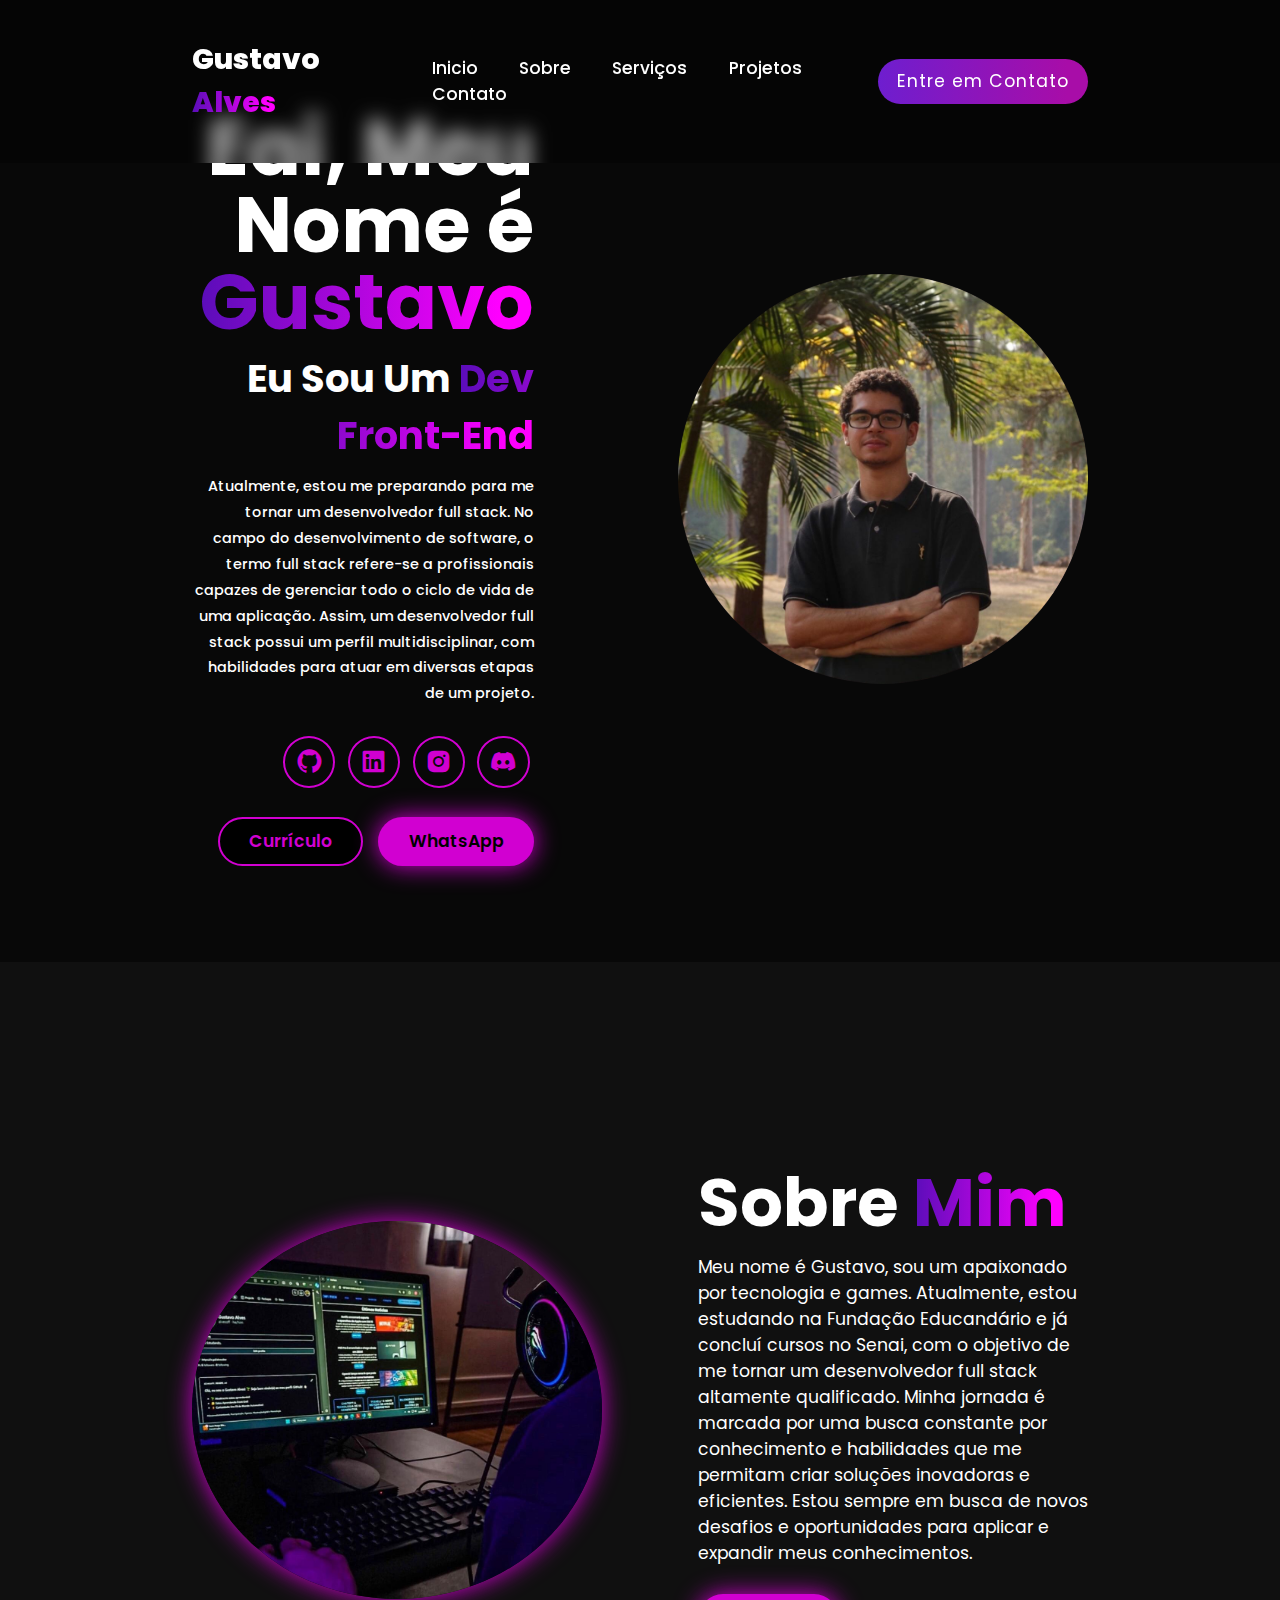
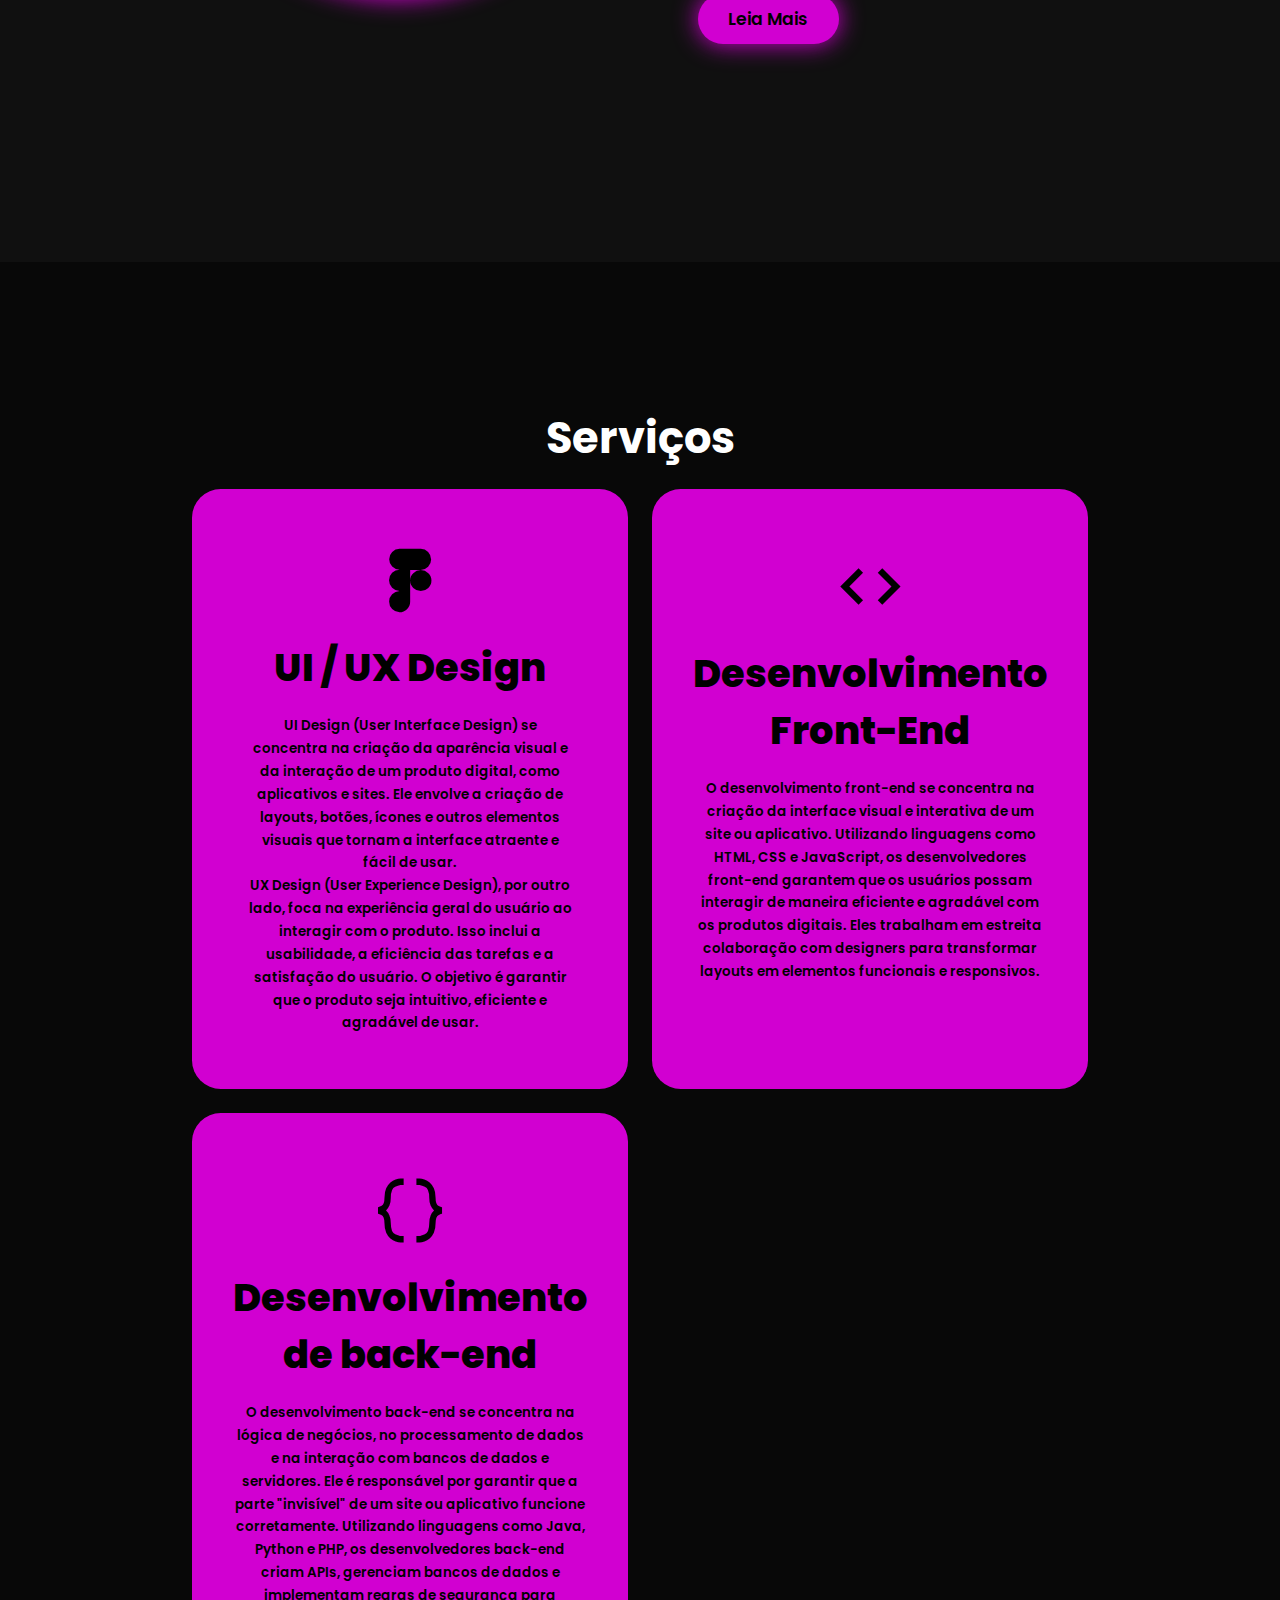
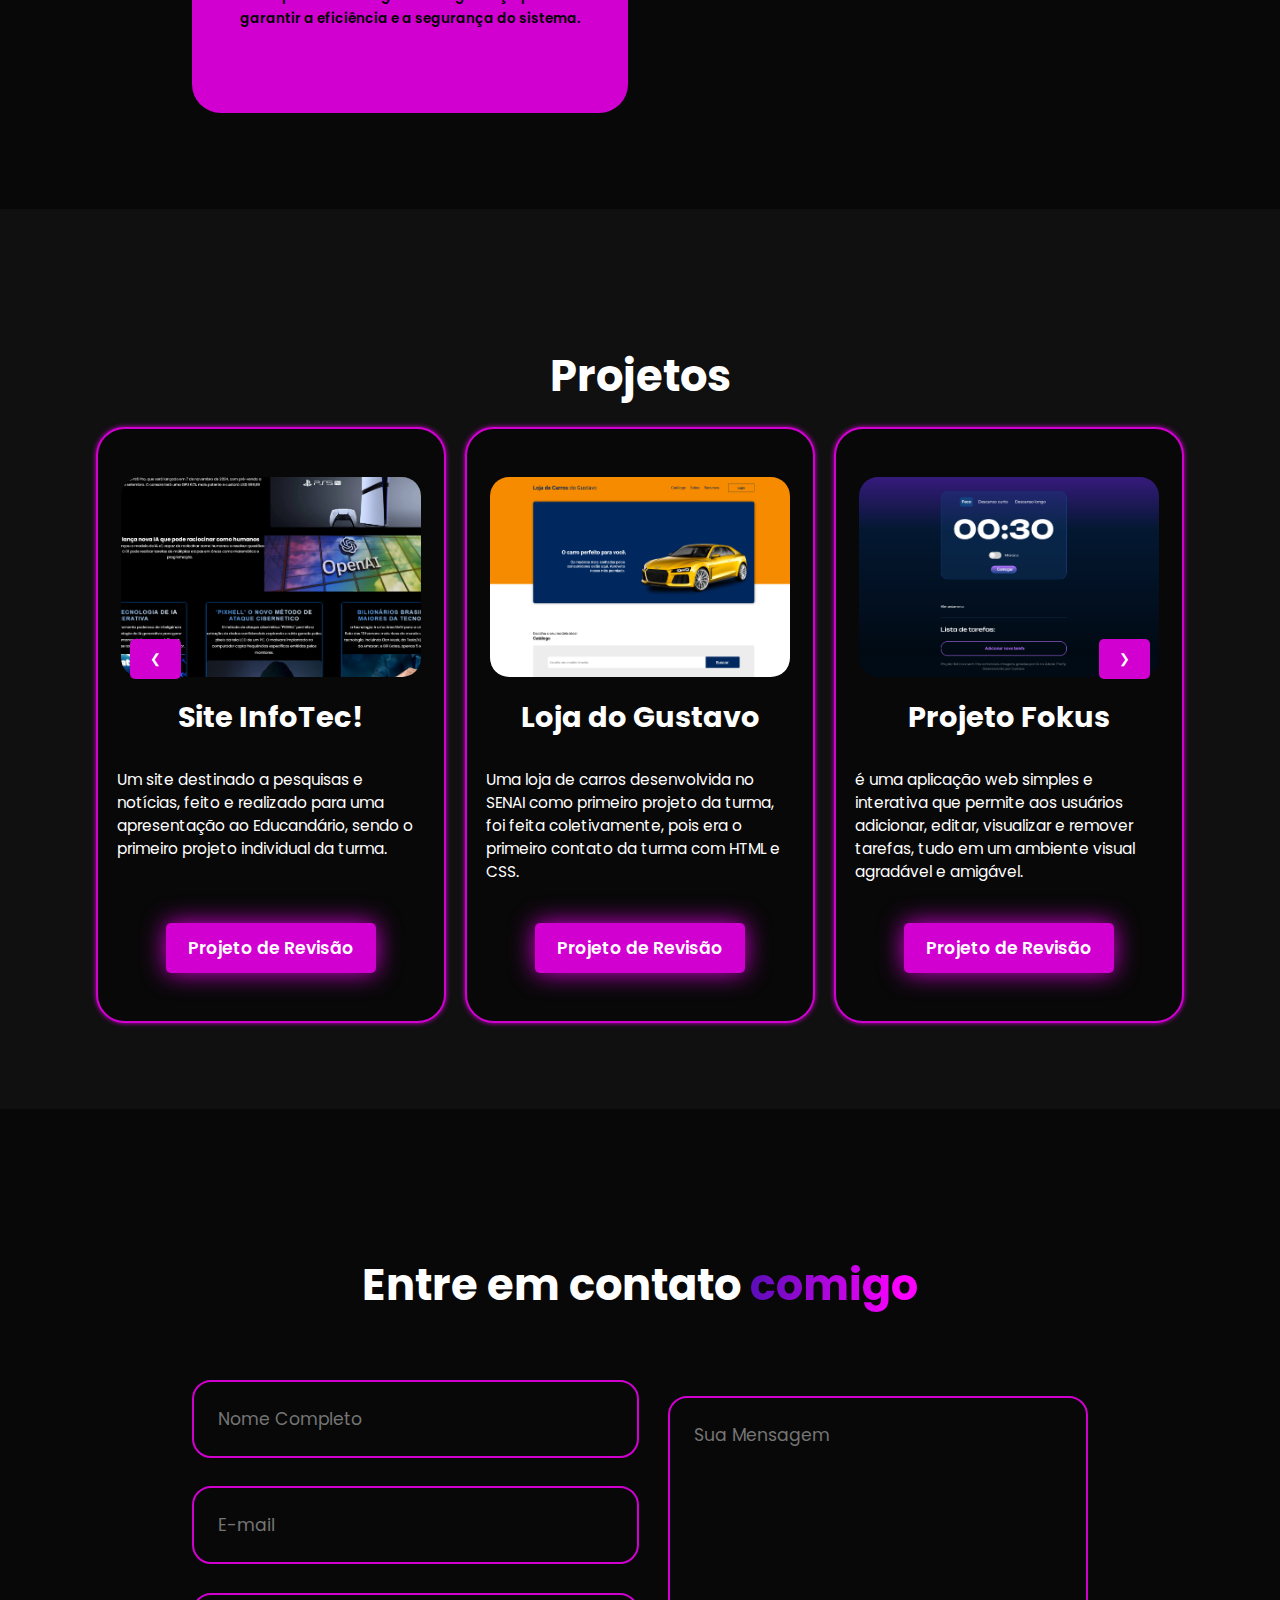
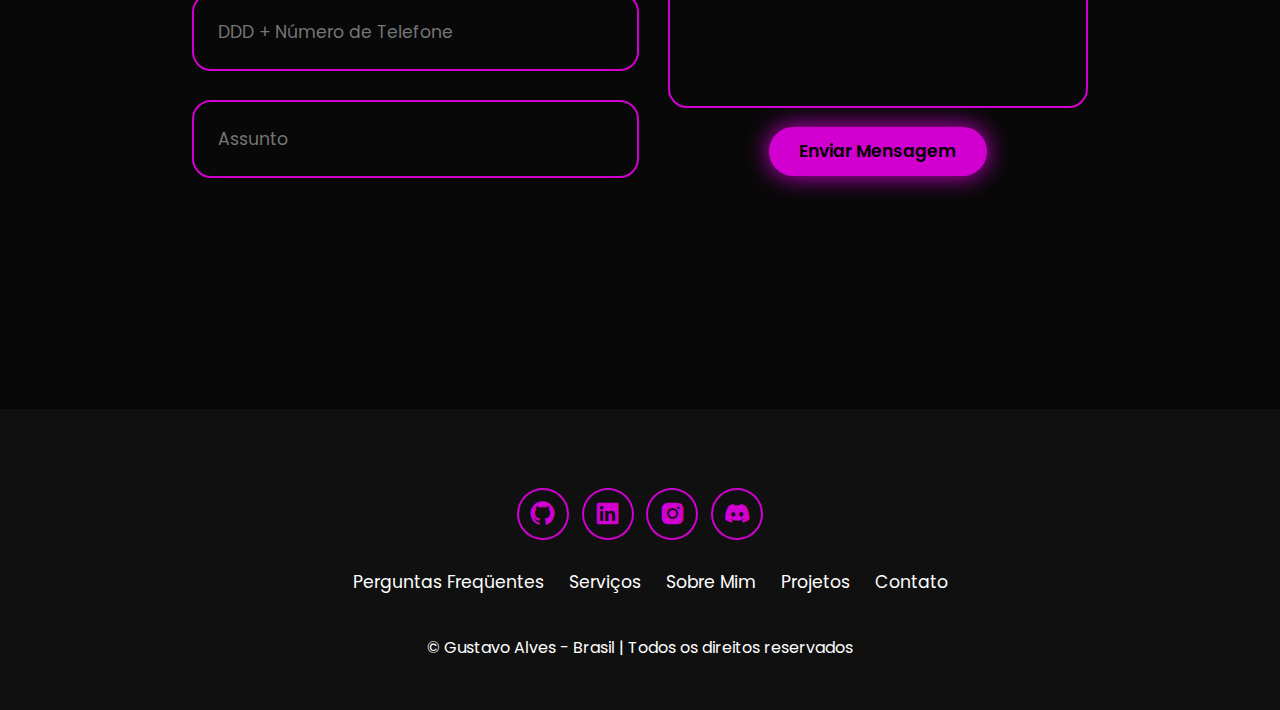
<file: index.html>
<!DOCTYPE html>
<html lang="pt-br">
  <head>
    <meta charset="UTF-8" />
    <meta name="viewport" content="width=device-width, initial-scale=1.0" />
    <title>Portifolio Gustavo</title>
    <link rel="stylesheet" href="/css/style.css" />
    <link
    href="https://unpkg.com/boxicons@2.1.4/css/boxicons.min.css"
    rel="stylesheet"
  />
  </head>
  <body>

    <header class="header">
        <i class="bx bx-menu" id="menu-icon"></i>

        
        <a href="#home" class="logo">
          Gustavo <span>Alves</span>
        </a>


        <nav class="navbar">
            <a href="#home">Inicio</a>
            <a href="#about">Sobre</a>
            <a href="#services">Serviços</a>
            <a href="#projects">Projetos</a>
            <a href="#contact">Contato</a>
        </nav>


        <a href="#contact">
        <button class="gradient-btn">Entre em Contato</button>
      </a>
    </header>

    <section class="home" id="home">
      <div class="home-content">
          <h1>Eai, Meu Nome é <span>Gustavo</span></h1>
          <h3>
            Eu Sou Um <span>Dev Front-End</span>
          </h3>
          <p>Atualmente, estou me preparando para me tornar um desenvolvedor full stack. No campo do desenvolvimento de software, o termo full stack refere-se a profissionais capazes de gerenciar todo o ciclo de vida de uma aplicação. Assim, um desenvolvedor full stack possui um perfil multidisciplinar, com habilidades para atuar em diversas etapas de um projeto.</p>

          <div class="social-icons">
            <a href="https://github.com/alvesoff" target="_blank">
              <i class="bx bxl-github"></i>
            </a>

            <a href="https://www.linkedin.com/in/alvesoff/" target="_blank">
              <i class="bx bxl-linkedin-square"></i>
            </a>

            <a href="https://www.instagram.com/_alvesoff/" target="_blank">
              <i class="bx bxl-instagram-alt"></i>
            </a>

            <a href="https://discordapp.com/users/626787101874061332" target="_blank">
              <i class='bx bxl-discord-alt'></i>
            </a>
          </div>

          <div class="btn-group">
            <a href="https://drive.usercontent.google.com/u/0/uc?id=1TAF2IxvPggJq2KB39fGho9Nn76GchP6b&export=download" class="btn">Currículo</a>
            <a href="https://wa.me/5516996134148" class="btn" target="_blank">WhatsApp</a>
          </div>

      </div>

      <div class="home-img">
        <img src="/img/profile2-removebg-preview.png" alt="">
      </div>
    </section>

    <section class="about" id="about">

      <div class="about-img">
        <img src="/img/image.jpg" alt="">
      </div>

      <div class="about-content">
        <h2>Sobre <span>Mim</span></h2>
        <p>Meu nome é Gustavo, sou um apaixonado por tecnologia e games. Atualmente, estou estudando na Fundação Educandário e já concluí cursos no Senai, com o objetivo de me tornar um desenvolvedor full stack altamente qualificado. Minha jornada é marcada por uma busca constante por conhecimento e habilidades que me permitam criar soluções inovadoras e eficientes. Estou sempre em busca de novos desafios e oportunidades para aplicar e expandir meus conhecimentos.</p>
        <a href="html/sobre-mim.html" class="btn">Leia Mais</a>
      </div>

    </section>

    <section class="services" id="services">

      <h2 class="heading">Serviços</h2>

      <div class="services-container">
        <div class="service-box">
          <div class="service-info">
            <i class="bx bxl-figma"></i>
            <h4>UI / UX Design</h4>
            <p>UI Design (User Interface Design) se concentra na criação da aparência visual e da interação de um produto digital, como aplicativos e sites. Ele envolve a criação de layouts, botões, ícones e outros elementos visuais que tornam a interface atraente e fácil de usar. <br> UX Design (User Experience Design), por outro lado, foca na experiência geral do usuário ao interagir com o produto. Isso inclui a usabilidade, a eficiência das tarefas e a satisfação do usuário. O objetivo é garantir que o produto seja intuitivo, eficiente e agradável de usar.</p>
          </div>
        </div>

        <div class="service-box">
          <div class="service-info">
            <i class="bx bx-code"></i>
            <h4>Desenvolvimento Front-End</h4>
            <p>O desenvolvimento front-end se concentra na criação da interface visual e interativa de um site ou aplicativo. Utilizando linguagens como HTML, CSS e JavaScript, os desenvolvedores front-end garantem que os usuários possam interagir de maneira eficiente e agradável com os produtos digitais. Eles trabalham em estreita colaboração com designers para transformar layouts em elementos funcionais e responsivos.<br><br><br></p>
          </div>
        </div>

        <div class="service-box">
          <div class="service-info">
            <i class="bx bx-code-curly"></i>
            <h4>Desenvolvimento de back-end</h4>
            <p>O desenvolvimento back-end se concentra na lógica de negócios, no processamento de dados e na interação com bancos de dados e servidores. Ele é responsável por garantir que a parte "invisível" de um site ou aplicativo funcione corretamente. Utilizando linguagens como Java, Python e PHP, os desenvolvedores back-end criam APIs, gerenciam bancos de dados e implementam regras de segurança para garantir a eficiência e a segurança do sistema.<br><br></p>
            
          </div>
        </div>
      </div>
    </section>

    <section class="projects" id="projects">
      <h2 class="heading">Projetos</h2>
      <div class="projects-box">
        <div class="project-card">
          <img src="/img/projeto1.png" alt="">
          <h3>Site InfoTec!</h3>
          <p>Um site destinado a pesquisas e notícias, feito e realizado para uma apresentação ao Educandário, sendo o primeiro projeto individual da turma.</p>
          <a href="https://infotechgustavo-git-main-alvesoffs-projects.vercel.app/" target="_blank" class="btn">Projeto de Revisão</a>
        </div>
        <div class="project-card">
          <img src="/img/projeto 2.png" alt="">
          <h3>Loja do Gustavo</h3>
          <p>Uma loja de carros desenvolvida no SENAI como primeiro projeto da turma, foi feita coletivamente, pois era o primeiro contato da turma com HTML e CSS.</p>
          <a href="https://carros-inky.vercel.app/" target="_blank" class="btn">Projeto de Revisão</a>
        </div>
        <div class="project-card">
          <img src="/img/projeto3.png" alt="">
          <h3>Projeto Fokus</h3>
          <p> é uma aplicação web simples e interativa que permite aos usuários adicionar, editar, visualizar e remover tarefas, tudo em um ambiente visual agradável e amigável.</p>
          <a href="https://github.com/alvesoff/fokus-alura-projeto" target="_blank" class="btn">Projeto de Revisão</a>
        </div>
        <div class="project-card">
          <img src="/img/Captura de tela 2024-10-17 142836.png" alt="">
          <h3>Numero Secreto</h3>
          <p>Jogo web destinado a adivinhar o número de forma aleatória, porém divertida. Fizemos em um projeto da Alura.</p>
          <a href="https://www.google.com" target="_blank" class="btn">Projeto de Revisão</a>
        </div>
        <div class="project-card">
          <img src="/img/PROJETO PORTIFOLIO.png" alt="">
          <h3>Portfólio Profissional</h3>
          <p>Projeto profissional feito para minha apresentação pessoal e um local organizado e intuitivo para servir de repositório. Ótimo para avaliadores e entrevistadores.</p>
          <a href="https://gustavoporti.netlify.app/" target="_blank" class="btn">Projeto de Revisão</a>
        </div>
        <div class="project-card">
          <img src="/img/Captura de tela 2024-10-22 180851.png" alt="">
          <h3>Lista de Tarefas</h3>
          <p>Este projeto foi criado com o intuito de colocar em prática meus os conhecimentos adquiridos sobre HTML, CSS e JavaScript moderno. A ideia foi desenvolvida em grupo de 3 pessoas.</p>
          <a href="https://projetos-tarefas2-git-main-alvesoffs-projects.vercel.app/" target="_blank" class="btn">Projeto de Revisão</a>
        </div>
      </div>
      <button class="prev" onclick="moveSlide(-1)">&#10094;</button>
      <button class="next" onclick="moveSlide(1)">&#10095;</button>
    </section>
    
    <section class="contact" id="contact">
      <h2 class="heading">Entre em contato <span>comigo</span></h2>
    
      <form id="contact-form" action="https://formspree.io/f/xovqqbjn" method="POST">
        <div class="input-group">
          <div class="input-box">
            <input type="text" name="name" placeholder="Nome Completo" pattern="[A-Za-z\s]{3,}" title="O nome deve ter pelo menos 3 caracteres e conter apenas letras." required>
            <input type="email" name="email" placeholder="E-mail" required>
          </div>
          <div class="input-box">
            <input type="tel" name="phone" placeholder="DDD + Número de Telefone" pattern="\d{2}\d{8,}" title="O número de telefone deve conter o DDD seguido de pelo menos 8 dígitos." required>
            <input type="text" name="subject" placeholder="Assunto" required>
          </div>
        </div>
        <div class="input-group-2">
          <textarea name="message" placeholder="Sua Mensagem" cols="30" rows="10" required></textarea>
          <input type="submit" value="Enviar Mensagem" class="btn">
        </div>
      </form>
    </section>
    

    <footer class="footer">

      <div class="social-icons">
        <a href="https://github.com/alvesoff" target="_blank">
          <i class="bx bxl-github"></i>
        </a>

        <a href="https://www.linkedin.com/in/alvesoff/" target="_blank">
          <i class="bx bxl-linkedin-square"></i>
        </a>

        <a href="https://instagram.com/_alvesoff" target="_blank">
          <i class="bx bxl-instagram-alt"></i>
        </a>

        <a href="https://discordapp.com/users/626787101874061332" target="_blank">
          <i class="bx bxl-discord-alt"></i>
        </a>
      </div>

      <ul class="list">
        <li>
          <a href="#">Perguntas Freqüentes</a>
        </li>

        <li>
          <a href="#services">Serviços</a>
        </li>

        <li>
          <a href="#about">Sobre Mim</a>
        </li>

        <li>
          <a href="#projects">Projetos</a>
        </li>

        <li>
          <a href="#contact">Contato</a>
        </li>
      </ul>

      <p class="copyright">
         © Gustavo Alves - Brasil | Todos os direitos reservados
      </p>
    </footer>

    <script src="/JavaScrip/script.js"></script>
  </body>
</html>
</file>
<file: css/style.css>
@import url('https://fonts.googleapis.com/css2?family=Poppins:ital,wght@0,100;0,200;0,300;0,400;0,500;0,600;0,700;0,800;0,900;1,100;1,200;1,300;1,400;1,500;1,600;1,700;1,800;1,900&display=swap');

* {
  margin: 0;
  padding: 0;
  box-sizing: border-box;
  text-decoration: none;
  scroll-behavior: smooth;
  font-family: "Poppins";
}
:root {
  --bg-color: #080808;
  --second-bg-color: #101010;
  --text-color: white;
  --main-color: #d100d1;
}
html {
  font-size: 60%;
  overflow-x: hidden;
}
body{
  background: var(--bg-color);
  color: var(--text-color);
}

.header{
  position: fixed;
  width: 100%;
  top: 0;
  left: 0;
  padding: 4rem 15%;
  background: rgba(0, 0, 0, 0.3);
  backdrop-filter: blur(10px);
  display: flex;
  justify-content: space-between;
  align-items: center;
  z-index: 1000;
}

#menu-icon{
  font-size: 3.5rem;
  color: var(--main-color);
  display: none;
}

.logo{
  font-size: 3rem;
  color: var(--text-color);
  font-weight: 800;
  cursor: pointer;
  transition: 0.3 ease-in-out;
}

.logo:hover{
  transform: scale(1.1);
}

span{
  background: linear-gradient(
    270deg,
    #ff00ff 10%,
    #5a0db9 100%
  );
  background-clip: text;
  color:transparent
}

.navbar a{
  font-size: 1.8rem;
  color: var(--text-color);
  margin-left: 4rem;
  font-weight: 500;
  transition: 0.3s ease-in-out;
  border-bottom: 3px solid transparent;
}

.navbar a:hover{
  color: var(--main-color);
  border-bottom: 3px solid var(--main-color);
}

.gradient-btn{
  font-size: 1.8rem;
  padding: 1rem 2rem;
  border-radius: 3rem;
  background: linear-gradient(
    270deg,
    #a80da8 10%,
    #6e1ecf 100%
  );
  letter-spacing: 1px;
  cursor: pointer;
  transition: 0.3s ease-in-out;
  color: white;
  border: none;
  text-wrap:  nowrap;
}

.gradient-btn:hover{
  transform: scale(1.05);
}

section{
  min-height: 100vh;
  padding: 10rem 15%;
}

.home{
  display: flex;
  align-items: center;
  justify-content: center;
  gap: 15rem;
}

.home-content{
  display: flex;
  flex-direction: column;
  align-items: flex-end;
  text-align: right;
}

.home-content h1{
  font-size: 8rem;
  font-weight: 700;
  margin-top: 1.5rem;
  line-height: 1;
}

.home-content h3{
  margin: 1rem 0;
  font-size: 4rem;
}
.home-content p{
  font-size: 1.5rem;
  font-weight: 500;
  line-height: 1.8;
}
.home-img img{
  width: 32vw;
  border-radius: 50%;
  box-shadow: 0 0 25px --main-color;
  transition: 0.4s ease-in-out;
}
.home-img img:hover{
  box-shadow: 0 0 25px var(--main-color), 0 0 50px var(--main-color), 0 0 100px var(--main-color);
}
.social-icons a{
  display: inline-flex;
  justify-content: center;
  align-items: center;
  font-size: 3rem;
  padding: 1rem;
  background: transparent;
  border: 2px solid var(--main-color);
  border-radius: 50%;
  color: var(--main-color);
  margin: 3rem 0.5rem;
  transition: 0.3s ease-in-out;
}
.social-icons a:hover{
  color: var(--text-color);
  background-color: var(--main-color);
  transform: scale(1.2)translateY(-5px);
  box-shadow: 0 0 25px var(--main-color);
}

.btn-group{
  display: flex;
  gap: 1.5rem;
}

.btn{
  display: inline-block;
  padding: 1rem 3rem;
  background-color: var(--main-color);
  box-shadow: 0 0 25px var(--main-color);
  border-radius: 3rem;
  font-size: 1.8rem;
  color: black;
  border: 2px solid transparent;
  font-weight: 600;
  transition: 0.3s ease-in-out;
}
.btn:hover{
  transform: scale(1.05);
  box-shadow: 0 0 25px var(--main-color), 0 0 50px var(--main-color);
}

.btn-group a:nth-last-of-type(2){
  background-color: black;
  color: var(--main-color);
  border: 2px solid var(--main-color);
  box-shadow: 0 0 25px transparent;
}
.btn-group a:nth-last-of-type(2):hover{
  box-shadow: 0 0 25px var(--main-color);
  background-color: var(--main-color);
  color: black;
}



.about{
  display: flex;
  justify-content: center;
  align-items: center;
  gap: 10rem;
  background: var(--second-bg-color);
}

.about-img img{
  width: 32vw;
  border-radius: 50%;
  box-shadow: 0 0 25px var(--main-color);
  transition: 0.4s ease-in-out;
}

.about-img img:hover{
  box-shadow: 0 0 25px var(--main-color),
              0 0 50px var(--main-color)
              0 0 100px var(--main-color);
}

.about-content h2{
  font-size: 7rem;
  text-align: left;
}

.about-content p {
  font-size: 1.8rem;
}

.about-content .btn{
  margin: 3rem 0;
}

::-webkit-scrollbar{
  width: 15px;
}

::-webkit-scrollbar-thumb{
  background-color: var(--main-color);
}

::-webkit-scrollbar-track{
  background-color: var(--bg-color);
}

.heading{
  text-align: center;
  font-size: 7rem;
  margin: 5rem 0;
}

.services{
  background-color: var(--bg-color);
  color: black;
}

.services h2{
  color: var(--text-color);
}

.services-container{
  display: grid;
  grid-template-columns: repeat(auto-fit, minmax(300px, 1fr));
  align-items: center;
  gap: 2.5rem;
}

.service-box{
  display: flex;
  justify-content: center;
  align-items: center;
  background-color: var(--main-color);
  height: 600px;
  border-radius: 3rem;
  cursor: pointer;
  border: 5px solid transparent;
  transition: 0.4s ease-in-out;
}

.service-box:hover{
  background: var(--second-bg-color);
  color: var(--main-color);
  border: 5px solid var(--main-color);
  transform: scale(1.03);
}

.service-info{
  display: flex;
  flex-direction: column;
  text-align: center;
  justify-content: center;
  align-items: center;
  padding: 5rem;
}

.service-info h4{
  font-size: 4rem;
  margin: 2rem 0;
  font-weight: 800;
}

.service-info p{
  font-size: 1.4rem;
  font-weight: 600;
  line-height: 1.7;
}

.service-info i{
  font-size: 8rem;
}

.projects {
  background-color: var(--second-bg-color); /* Define a cor de fundo da seção de projetos */
  position: relative; /* Define a posição relativa para a seção */
  overflow: hidden; /* Oculta qualquer conteúdo que transborde da seção */
  display: flex; /* Define o layout flexível para a seção */
  flex-direction: column; /* Organiza os elementos em coluna */
  justify-content: center; /* Centraliza os projetos horizontalmente */
  align-items: center; /* Centraliza os projetos verticalmente */
  height: 100vh; /* Define a altura da seção para ocupar toda a altura da tela */
}

.heading {
  font-size: 4.5rem; /* Define o tamanho da fonte do título */
  margin-bottom: 2rem; /* Adiciona margem inferior ao título */
  text-align: center; /* Centraliza o texto do título */
}

.projects-container {
  display: flex; /* Define o layout flexível para o contêiner de projetos */
  justify-content: center; /* Centraliza os projetos horizontalmente */
  align-items: center; /* Centraliza os projetos verticalmente */
  width: 100%; /* Define a largura do contêiner para 100% */
}

.projects-box {
  display: flex; /* Define o layout flexível para o contêiner de projetos */
  transition: transform 0.5s ease-in-out; /* Adiciona uma transição suave para transformações */
}

.project-card {
  min-width: 350px; /* Define a largura mínima dos cartões */
  margin: 0 1rem; /* Adiciona margem horizontal aos cartões */
  display: flex; /* Define o layout flexível para os cartões */
  flex-direction: column; /* Organiza os elementos dos cartões em coluna */
  align-items: center; /* Centraliza os elementos horizontalmente */
  justify-content: center; /* Centraliza os elementos verticalmente */
  text-align: center; /* Centraliza o texto dentro dos cartões */
  background-color: var(--bg-color); /* Define a cor de fundo dos cartões */
  border: 2px solid var(--main-color); /* Adiciona uma borda aos cartões */
  border-radius: 3rem; /* Define bordas arredondadas para os cartões */
  gap: 2rem; /* Adiciona espaçamento entre os elementos dos cartões */
  padding: 5rem 2rem; /* Adiciona preenchimento interno aos cartões */
  overflow: hidden; /* Oculta qualquer conteúdo que transborde dos cartões */
  cursor: pointer; /* Define o cursor como ponteiro ao passar sobre os cartões */
  box-shadow: 0 0 5px var(--main-color); /* Adiciona sombra aos cartões */
  transition: 0.3s ease; /* Adiciona uma transição suave para transformações */
}

.project-card:hover {
  box-shadow: 0 0 25px var(--main-color), 0 0 50px var(--main-color); /* Aumenta a sombra ao passar o mouse */
  transform: scale(1.02); /* Aumenta ligeiramente o tamanho ao passar o mouse */
}

.project-card img {
  width: 100%; /* Define a largura das imagens para ocupar 100% do contêiner */
  height: auto; /* Mantém a proporção das imagens */
  max-width: 300px; /* Define a largura máxima das imagens */
  height: 200px; /* Define uma altura fixa para as imagens */
  border-radius: 2em; /* Define bordas arredondadas para as imagens */
  object-fit: cover; /* Ajusta a imagem para cobrir o contêiner */
}

.project-card h3 {
  font-size: 3rem; /* Define o tamanho da fonte dos títulos */
}

.project-card p {
  font-size: 1.6rem; /* Define o tamanho da fonte dos parágrafos */
  flex-grow: 1; /* Permite que os parágrafos cresçam para preencher o espaço disponível */
  margin: 10px 0; /* Adiciona margem vertical aos parágrafos */
  width: 100%; /* Garante que os parágrafos ocupem toda a largura disponível */
  text-align: left; /* Alinha os parágrafos à esquerda */
}


.project-card .btn {
  display: inline-block; /* Define o botão como um bloco inline */
  padding: 10px 20px; /* Adiciona preenchimento interno ao botão */
  margin-top: 10px; /* Adiciona margem superior ao botão */
  background-color: var(--main-color); /* Mantém a cor de fundo original do botão */
  color: #fff; /* Define a cor do texto do botão */
  text-decoration: none; /* Remove a decoração do texto do botão */
  border-radius: 5px; /* Define bordas arredondadas para o botão */
  transition: background-color 0.3s; /* Adiciona uma transição suave para a cor de fundo */
  align-self: center; /* Centraliza o botão horizontalmente */
}

.project-card .btn:hover {
  background-color: darken(var(--main-color), 10%); /* Escurece a cor de fundo ao passar o mouse */
}

button.prev, button.next {
  background-color: var(--main-color); /* Define a cor de fundo dos botões */
  color: #fff; /* Define a cor do texto dos botões */
  border: none; /* Remove a borda dos botões */
  padding: 10px 20px; /* Adiciona preenchimento interno aos botões */
  cursor: pointer; /* Define o cursor como ponteiro ao passar sobre os botões */
  border-radius: 5px; /* Define bordas arredondadas para os botões */
  position: absolute; /* Define a posição absoluta dos botões */
  top: 50%; /* Centraliza os botões verticalmente */
  transform: translateY(-50%); /* Ajusta a posição dos botões */
}

button.prev {
  left: 130px; /* Define a posição do botão "prev" */
}

button.next {
  right: 130px; /* Define a posição do botão "next" */
}

.contact{
  background-color: var(--bg-color);
}
.contact h2{
  margin-bottom: 3rem;
  color: var(--text-color);
}
.contact form{
  display: flex;
  align-items: center;
  justify-content: center;
  gap: 3rem;
  margin: 5rem 0;
  text-align: center;
}
.contact form .input-box input, .contact form textarea{
  width: 100%;
  padding: 2.5rem;
  font-size: 1.8rem;
  color: var(--text-color);
  background-color: var(--bg-color);
  border-radius: 2rem;
  border: 2px solid var(--main-color);
  margin: 1.5rem 0;
  resize: none;
}

.footer{
  background-color: var(--second-bg-color);
  padding: 50px 0;
}

.footer .social-icons{
  text-align: center;
}
.footer ul{
  text-align: center;
  font-size: 1.8rem;
}

.footer ul li{
  display: inline-block;
  margin-left: 20px;
}

.footer ul li a{
  color: white;
  border-bottom: 3px solid transparent;
  transition: 0.3 ease-in-out;
}

.footer ul li a:hover{
  border-bottom: 3px solid var(--main-color);
}

.footer .copyright{
  text-align: center;
  margin-top: 40px;
  font-size: 16px;
}


@media (max-width: 768px) {
  .header {
    padding: 2rem 10%;
    display: flex;
    justify-content: space-between;
    align-items: center;
  }

  #menu-icon {
    display: block;
    cursor: pointer;
  }

  .navbar {
    display: none;
    flex-direction: column;
    align-items: flex-start;
    position: fixed;
    top: 0;
    right: -100%;
    width: 70%;
    height: 100%;
    background: rgba(0, 0, 0, 0.9);
    transition: right 0.3s ease-in-out;
    padding: 4rem 2rem;
    z-index: 1000;
    overflow-y: auto;
  }

  .navbar.active {
    right: 0;
    display: flex;
  }

  .navbar a {
    display: block;
    margin: 1.5rem 0;
    font-size: 2rem;
    width: 100%;
    text-align: left;
  }

  .gradient-btn {
    display: none;
  }

  .home {
    flex-direction: column;
    margin: 5rem 0;
    gap: 2rem;
    padding: 2rem;
  }

  .home-content {
    align-items: center;
    text-align: center;
  }


  .home-content h1 {
    font-size: 4rem;
  }

  .home-content h3 {
    font-size: 2rem;
  }
  
  .home-content p {
    font-size: 1.5rem;
    font-weight: 500;
    text-align: left;
    line-height: 1.8;
}

  .about {
    flex-direction: column;
    text-align: center;
    padding: 2rem;
  }

  .about h2 {
    margin: 2rem 0;
  }

  .about img {
    width: 80%;
  }

  .services-container {
    grid-template-columns: 1fr;
    gap: 2rem;
  }

  .projects-container {
    flex-direction: column;
  }

  .projects-box {
    flex-direction: column;
    gap: 2rem;
  }

  .project-card {
    width: 100%;
  }

  .contact form {
    flex-direction: column;
  }

  .contact form .input-box, .contact form textarea {
    width: 100%;
  }

  .footer ul {
    flex-direction: column;
    align-items: center;
    gap: 1rem;
  }
}
</file>
